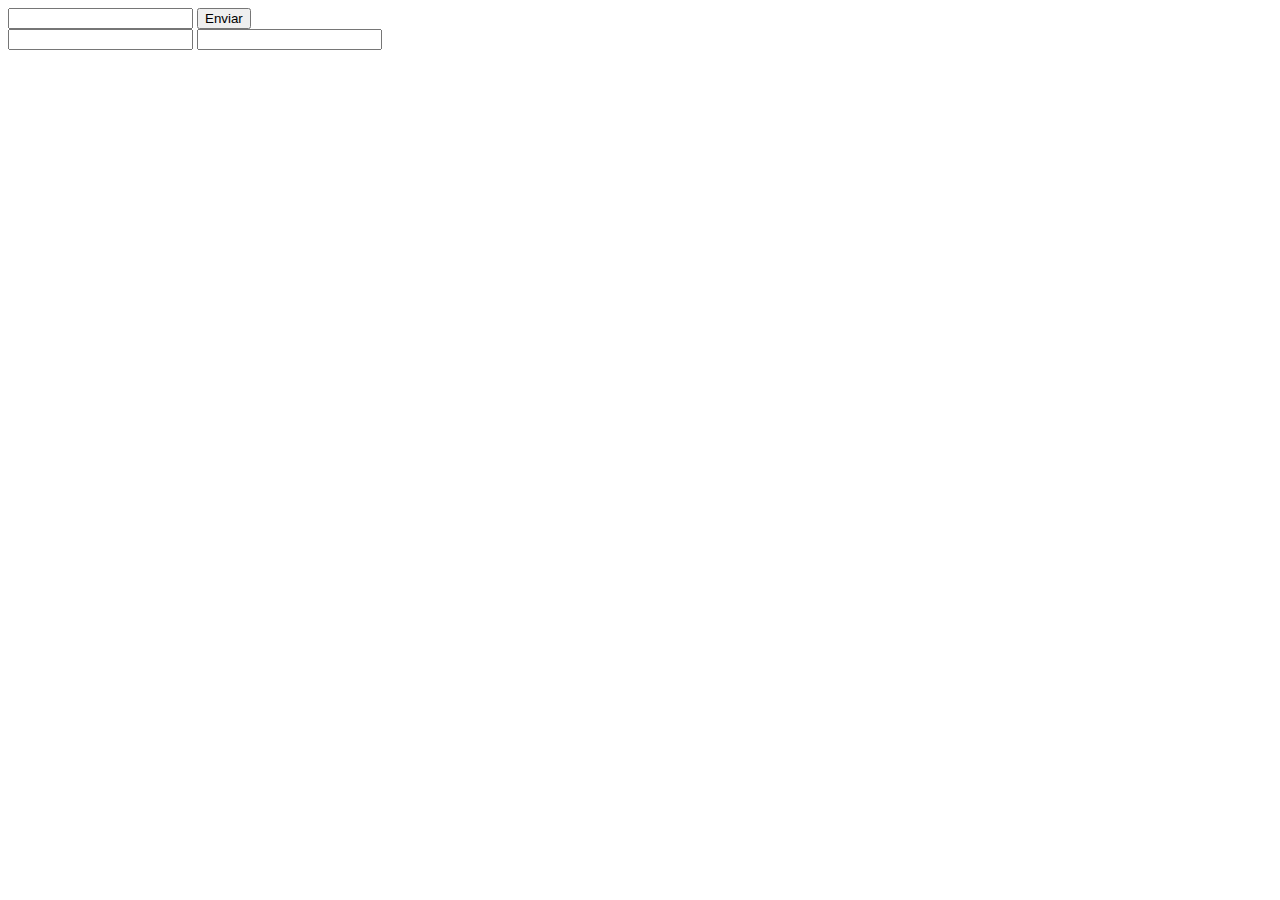
<file: 01 - addEventListner basico/index.html>
<!DOCTYPE html>
<html lang="en">
<head>
    <meta charset="UTF-8">
    <meta name="viewport" content="width=device-width, initial-scale=1.0">
    <title>Document</title>

    <script src="script.js" defer> </script>

</head>
<body>
    <form id="meuFormulario">
        <input type="text" name="nome">
        <input type="submit" value="Enviar">
    </form>
    <input type="text" id="meuInput" />

    <input type="text" id="meuCampo" />
    
</body>
</html>
</file>
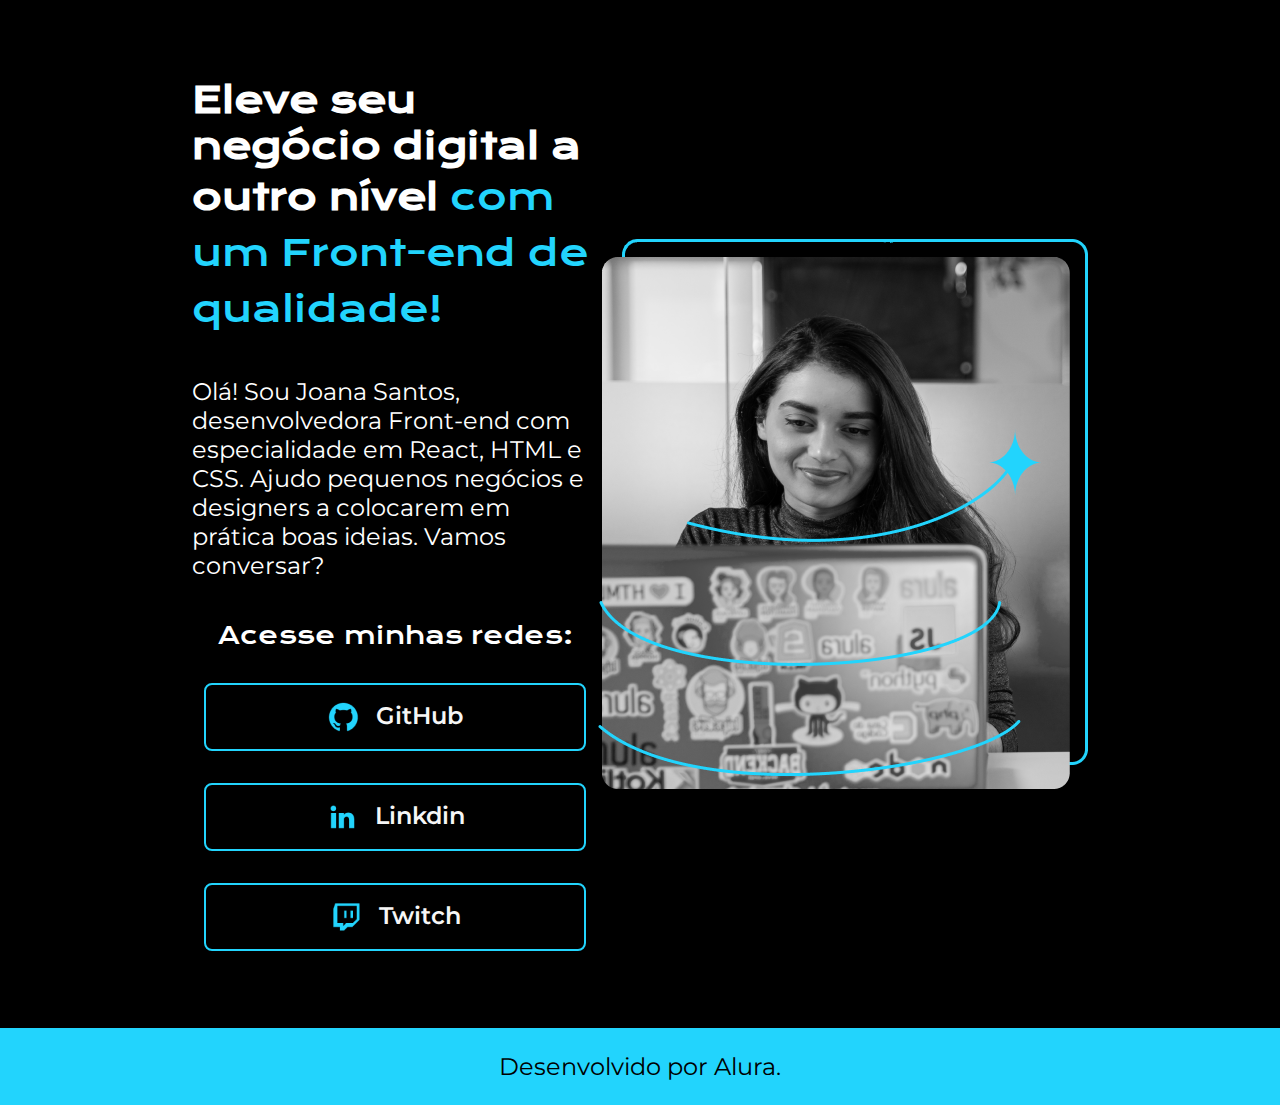
<file: 03 - HTML-CSS/index.html>
<!DOCTYPE html>
<html lang="pt-br">
<head>
    <meta charset="UTF-8">
    <meta name="viewport" content="width=device-width, initial-scale=1.0">
    <title>Portfólio</title>
    <link rel="stylesheet" href="style.css">
</head>
<body>
    <header></header>
    <main class="apresentacao">
        <section class="apresentacao__conteudo">
            <h1 class="apresentacao__conteudo__titulo">
                Eleve seu negócio digital a outro nível 
                <strong class="titulo-destaque">com um Front-end de qualidade!</strong>
            </h1>
                <p class="apresentacao__conteudo__texto">
                    Olá! Sou Joana Santos, desenvolvedora Front-end com 
                    especialidade em React, HTML e CSS. Ajudo pequenos negócios 
                    e designers a colocarem em prática boas ideias. Vamos conversar?
                </p>
                <div class="apresentacao__links">                    
                    <h2 class="apresentacao__links__subtitulo">Acesse minhas redes: </h2>
                    <a class="apresentacao__links__link" href="http://github.com">
                        <img src="assets/github.png" alt="">
                        GitHub
                    </a>                    
                    <a class="apresentacao__links__link" href="http://github.com">
                        <img src="assets/linkedin.png" alt="">
                        Linkdin
                    </a>                    
                    <a class="apresentacao__links__link" href="http://github.com">
                        <img src="assets/twitch.png" alt="">
                        Twitch
                    </a>                    
                </div>
        </section>
            <img src="imagem.png" alt="Imagem de uma mulher usando um notebook">
    </main>
    <footer class="rodape">
        <p>Desenvolvido por Alura.</p>
    </footer>
</body>
</html>
</file>
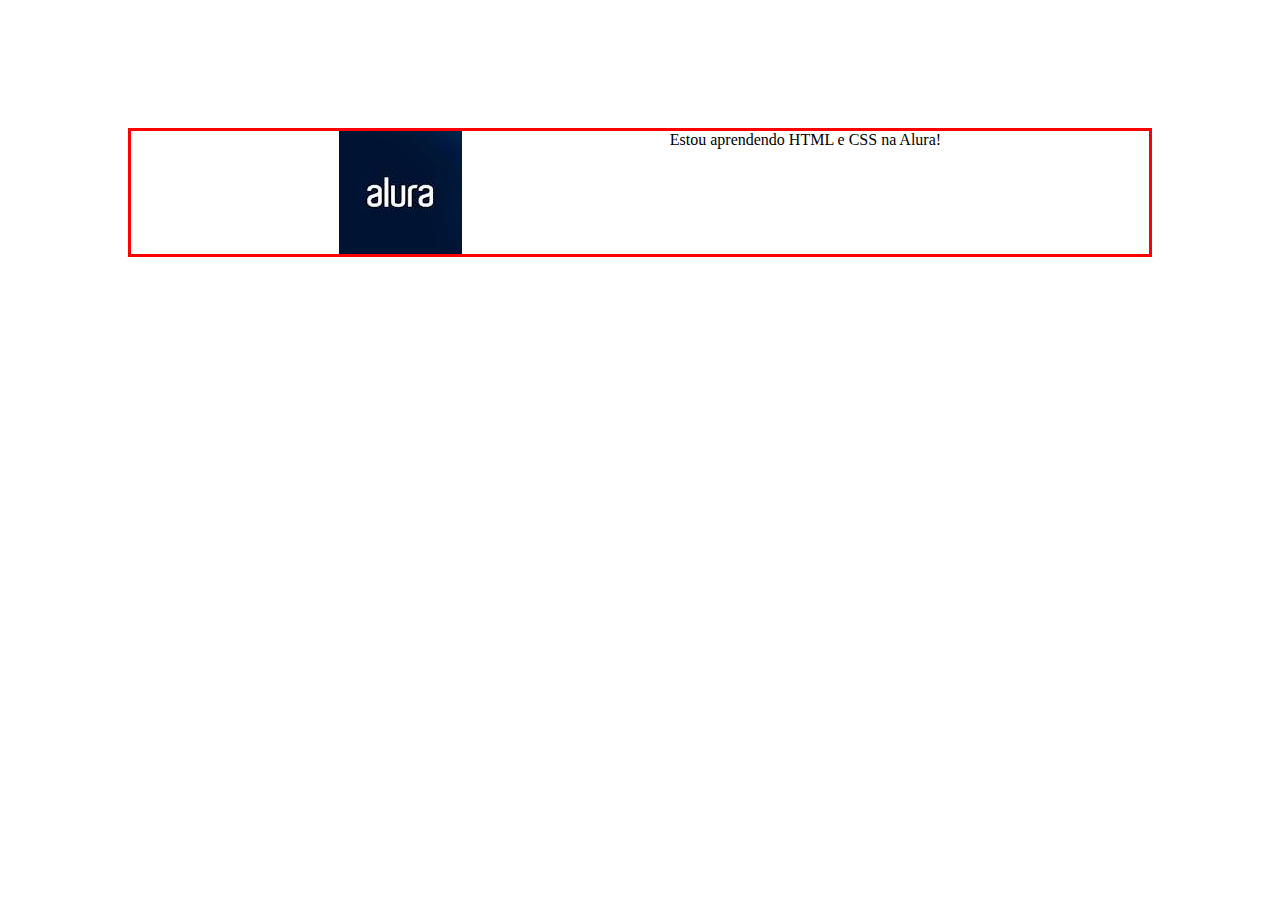
<file: 03 - HTML-CSS/atividade 1/index.html>
<!DOCTYPE html>
<html lang="en">
<head>
    <meta charset="UTF-8">
    <meta name="viewport" content="width=device-width, initial-scale=1.0">
    <title>ATIVIDADE 01</title>
    <link rel="stylesheet" href="style.css">
</head>
<body>
    <section>
        <img src="logo-alura.jpeg" alt="Lodo da Alura">
        <p>Estou aprendendo HTML  e CSS na Alura!</p>
    </section>
</body>
</html>
</file>
<file: 03 - HTML-CSS/style.css>
@import url('https://fonts.googleapis.com/css2?family=Krona+One&family=Montserrat&display=swap');

@import url('https://fonts.googleapis.com/css2?family=Krona+One&display=swap');

@import url('https://fonts.googleapis.com/css2?family=Krona+One&family=Montserrat:ital,wght@0,400;1,600&display=swap');

*{
    margin: 0;
    padding: 0;
}

body {
    height: 100vh; /*tela inteira do dispositivo*/
    box-sizing: border-box;
    background-color: black;
    color: white;
}

.titulo-destaque{
    color: #22D4FD;
    /* color: blue; */
/* H1 */
    font-family: Krona One;
    font-size: 36px;
    font-style: normal;
    font-weight: 400;
    line-height: 56px;
}

.apresentacao{
    /* margin: 10% 15%; */
    padding: 6% 15%;
    display: flex;
    align-items: center;
    justify-content: space-between;
}

.apresentacao__conteudo{
    width: 615px;
    display: flex;
    flex-direction: column;
    gap: 40px;


    /* height: 482px; */
}

.apresentacao__conteudo__titulo{
    font-family: 'Krona One', sans-serif;
    font-size: 36px;
}

.apresentacao__conteudo__texto{
    font-family: 'Montserrat', sans-serif;
    font-size: 24px;
}
.apresentacao__links{
    display: flex;
    flex-direction: column;
    align-items: center;
    justify-content: space-between;
    gap: 32px;
}

.apresentacao__links__subtitulo{
    font-family: 'Krona One', sans-serif;
    font-weight: 400;
    font-size: 24px;
}

.apresentacao__links__link{
    display: flex;
    justify-content: center;
    gap: 16px;
    /* background-color: #22D4FD; */
    width: 378px;
    text-align: center;
    border-radius: 8px;
    font-size: 24px;
    font-weight: 600;
    padding: 16px 0px;
    text-decoration: none;
    /* color: black; */
    color: #F6F6F6;
    border-radius: 8px;
    border: 2px solid #22D4FD;
    font-family: 'Montserrat', sans-serif;
}

.apresentacao__links__link:hover{
    background-color: #272727;
}
.rodape{
    color:#000000;
    background-color: #22D4FD;
    /* margin: 28px; */
    padding: 24px;
    text-align: center;
    font-family: 'Montserrat', sans-serif;
    font-size: 24px;
    font-weight: 400;
}
</file>
<file: 03 - HTML-CSS/atividade 1/style.css>
*{
    margin: 0;
    padding: 0;
}
section{
    border-style: solid ;
    border-color: red;
    margin: 10%;
    display: flex;
    /* justify-content: center; */
    /* justify-content: space-around; */
    justify-content: space-evenly;
}
</file>
